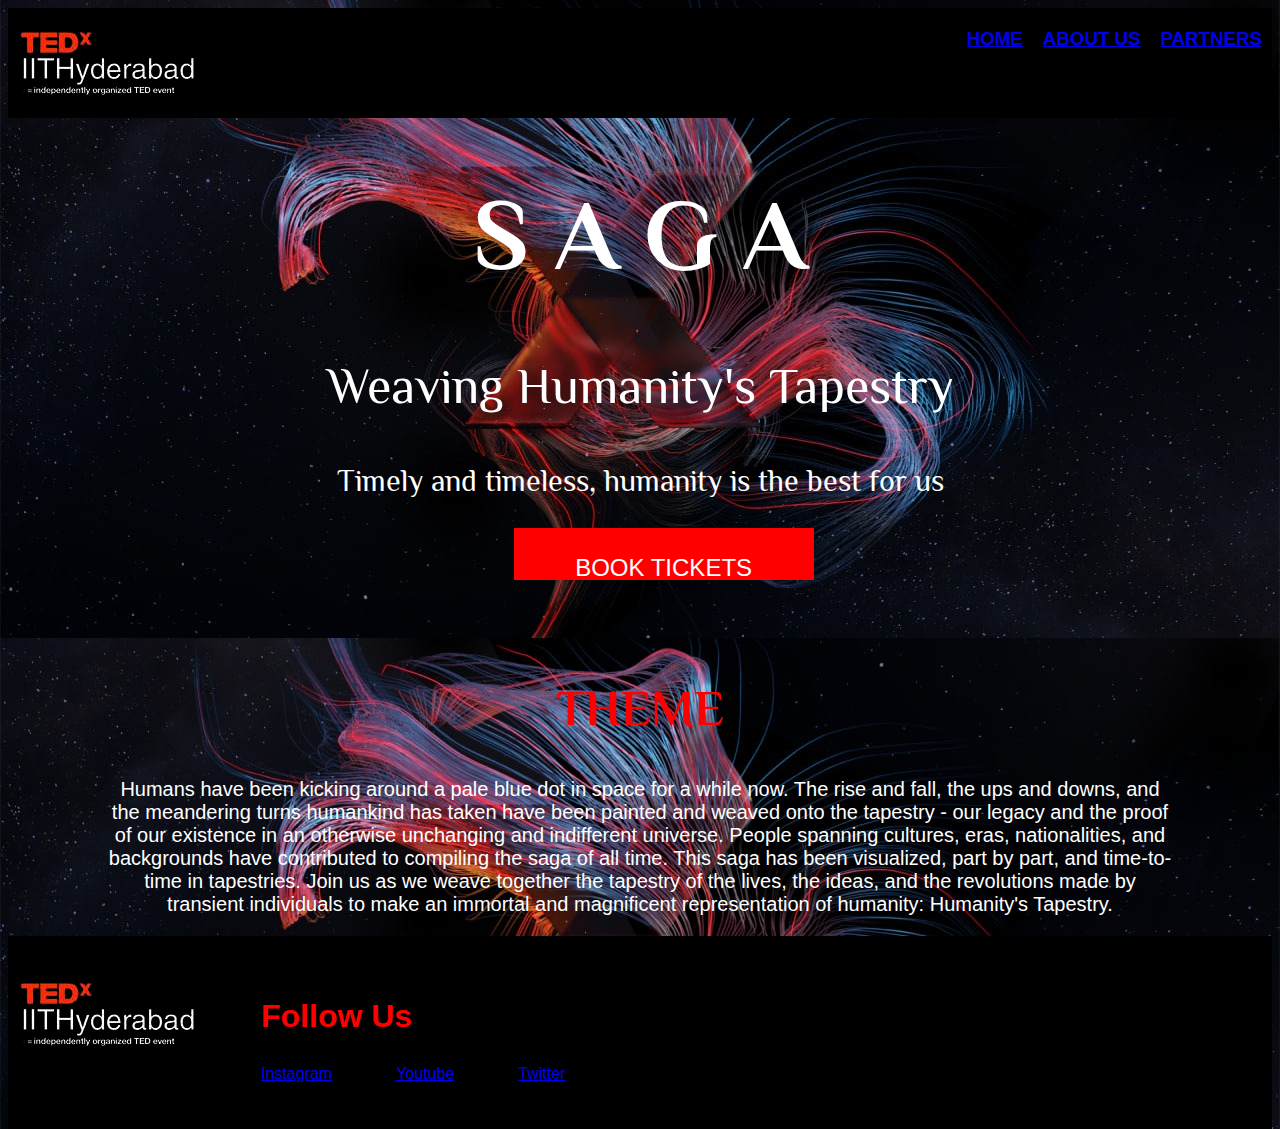
<file: index.html>
<!DOCTYPE html>
<html lang="en">
<head>
    <meta charset="UTF-8">
    <meta name="viewport" content="width=device-width, initial-scale=1.0">
    <title>TEDxIITHyderabad Homepage</title>
    <link
    rel="stylesheet"
    href="./styles.css"
    />
    <link rel="preconnect" href="https://fonts.googleapis.com">
    <link rel="preconnect" href="https://fonts.gstatic.com" crossorigin>
    <link href="https://fonts.googleapis.com/css2?family=Philosopher:wght@700&display=swap" rel="stylesheet">
</head>
<body>
    <div class="logo-sections">
        <img class="logo" src="./assests/logo.png">
        <div class="sections">
        <h3><a href="partners.html">PARTNERS</a></h3>
        <h3><a href="about.html">ABOUT US</a></h3>
        <h3><a href="index.html">HOME</a></h3>
    </div>
    <div class="saga">
        <h1>S A G A</h1>
        <p>Weaving Humanity's Tapestry</p>
        <p class="timely">Timely and timeless, humanity is the best for us</p>
    </div>
    <div class="tickets">
        <p class="book">BOOK TICKETS</p>
    </div>
    <div class="theme">
        <h2>THEME</h2>
        <p>Humans have been kicking around a pale blue dot in space for a while now. The rise and fall, the ups and downs, and the meandering turns humankind has taken have been painted and weaved onto the tapestry - our legacy and the proof of our existence in an otherwise unchanging and indifferent universe. People spanning cultures, eras, nationalities, and backgrounds have contributed to compiling the saga of all time. This saga has been visualized, part by part, and time-to-time in tapestries. Join us as we weave together the tapestry of the lives, the ideas, and the revolutions made by transient individuals to make an immortal and magnificent representation of humanity: Humanity's Tapestry.</p>
    </div>
    <div class="bottom">
        <img class="tedx-logo" src="./assests/tedx_logo.png">
        <div class="social-media">
        <h3>Follow Us</h3>
        <p><a href="https://www.instagram.com/tedx.iithyderabad/?hl=en">Instagram</a></p>
        <p><a href="https://www.youtube.com/channel/UC9rUC6h741BwWpkCb8ui-4A">Youtube</a></p>
        <p><a href="https://twitter.com/TEDxIITHyd">Twitter</a></p>
        </div>
        
    </div>
</body>
</html>
</file>
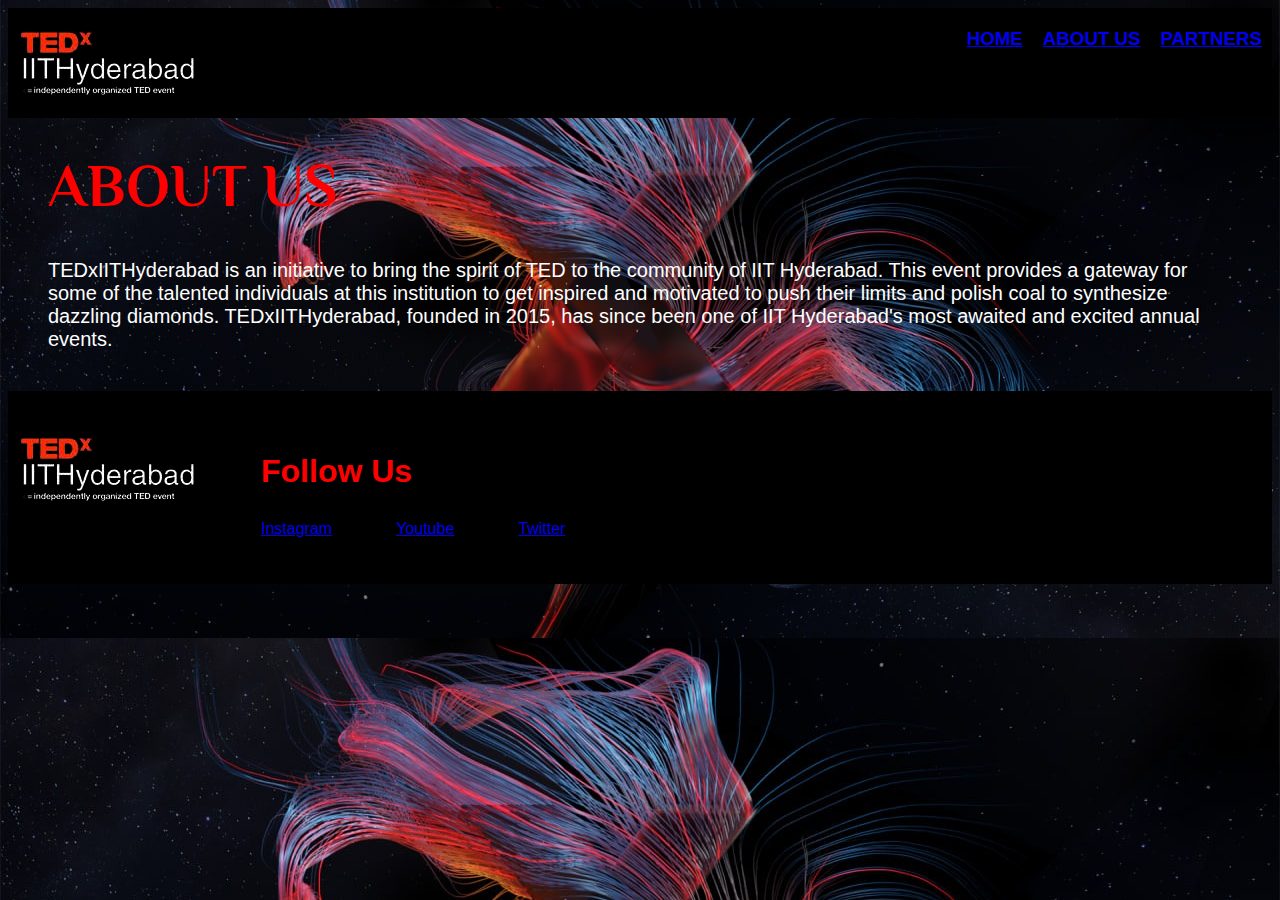
<file: about.html>
<!DOCTYPE html>
<html lang="en">
<head>
    <meta charset="UTF-8">
    <meta name="viewport" content="width=device-width, initial-scale=1.0">
    <title>TEDxIITHyderabad Homepage</title>
    <link
    rel="stylesheet"
    href="./about.css"
    />
    <link rel="preconnect" href="https://fonts.googleapis.com">
    <link rel="preconnect" href="https://fonts.gstatic.com" crossorigin>
    <link href="https://fonts.googleapis.com/css2?family=Philosopher:wght@700&display=swap" rel="stylesheet">
</head>
<body>
    <div class="logo-sections">
        <img class="logo" src="./assests/logo.png">
        <div class="sections">
        <h3><a href="partners.html">PARTNERS</a></h3>
        <h3><a href="about.html">ABOUT US</a></h3>
        <h3><a href="index.html">HOME</a></h3>
    </div>
    <div class="about">
        <h1>ABOUT US</h1>
        <p>TEDxIITHyderabad is an initiative to bring the spirit of TED to the community of IIT Hyderabad. This event provides a gateway for some of the talented individuals at this institution to get inspired and motivated to push their limits and polish coal to synthesize dazzling diamonds. TEDxIITHyderabad, founded in 2015, has since been one of IIT Hyderabad's most awaited and excited annual events.</p>
    </div>
    <div class="bottom">
        <img class="tedx-logo" src="./assests/tedx_logo.png">
        <div class="social-media">
        <h3>Follow Us</h3>
        <p><a href="https://www.instagram.com/tedx.iithyderabad/?hl=en">Instagram</a></p>
        <p><a href="https://www.youtube.com/channel/UC9rUC6h741BwWpkCb8ui-4A">Youtube</a></p>
        <p><a href="https://twitter.com/TEDxIITHyd">Twitter</a></p>
        </div>
        
    </div>
</body>
</html>
</file>
<file: styles.css>
body{
    background-image: url(./assests/background.jpg);
    background-size: cover;
}
.logo-sections{
    width: 100%;
    height: 90px;
    background-color: black;
    margin: 0;
    padding-top: 10px;
    padding-bottom: 10px;
}
.logo{
    padding: 10px;
}
.sections h3{
    float: right;
    display: inline;
    margin: 10px;
    font-family: Arial, Helvetica, sans-serif;
    color: white;
}
.sections{
    float: right;
}
.saga{
    color: white;
    font-family: 'Philosopher', sans-serif;
    font-size: 50px;
    text-align: center;
}
.timely{
    margin-top: 20px;
    font-size: 30px;
}
.tickets{
    width: 300px;
    height: 50px;
    background-color: red;
    text-align: center;
    color: white;
    font-family: Arial, Helvetica, sans-serif;
    font-size: 1.5rem;
    margin-left: 40%;
    padding-top: 2px;
}
.theme{
    text-align: center;
    margin-left: 100px;
    margin-right: 100px;
    margin-top: 100px;
}
.theme h2{
    color: red;
    font-family: 'Philosopher', sans-serif;
    font-size: 50px;
}
.theme p{
    color: white;
    font-family: Arial, Helvetica, sans-serif;
    font-size: 20px;
}
.bottom{
    background-color: black;
}
.bottom p{
    color: white;
    padding-top: 0;
    margin-top: 0;
    padding-bottom: 20px;
    font-family: Arial, Helvetica, sans-serif;
    padding: 30px;
    display: inline-block;
}

.bottom h3{
    color: red;
    font-family: Arial, Helvetica, sans-serif;
    font-size: large;
    padding: 30px;
    padding-bottom: 0;
    margin-bottom: 0;
    font-size: 2rem;
}
.tedx-logo{
    display: inline-block;
    padding: 30px;
    padding-left: 10px;
}
.social-media{
    display: inline-block;
}
</file>
<file: about.css>
body{
    background-image: url(./assests/background.jpg);
    background-size: cover;
}
.logo-sections{
    width: 100%;
    height: 90px;
    background-color: black;
    margin: 0;
    padding-top: 10px;
    padding-bottom: 10px;
}
.logo{
    padding: 10px;
}
.sections h3{
    float: right;
    display: inline;
    margin: 10px;
    font-family: Arial, Helvetica, sans-serif;
    color: white;
}
.sections{
    float: right;
}
.about h1{
    color: red;
    font-size: 60px;
    font-family: 'Philosopher', sans-serif;
}
.about p{
    color: white;
    font-size: 20px;
    font-family: Arial, Helvetica, sans-serif;
    padding-bottom: 20px;
}
.about{
    padding-left: 40px;
    padding-right: 40px;
}
.bottom{
    background-color: black;
}
.bottom p{
    color: white;
    padding-top: 0;
    margin-top: 0;
    padding-bottom: 20px;
    font-family: Arial, Helvetica, sans-serif;
    padding: 30px;
    display: inline-block;
}

.bottom h3{
    color: red;
    font-family: Arial, Helvetica, sans-serif;
    font-size: large;
    padding: 30px;
    padding-bottom: 0;
    margin-bottom: 0;
    font-size: 2rem;
}
.tedx-logo{
    display: inline-block;
    padding: 30px;
    padding-left: 10px;
}
.social-media{
    display: inline-block;
}
</file>
